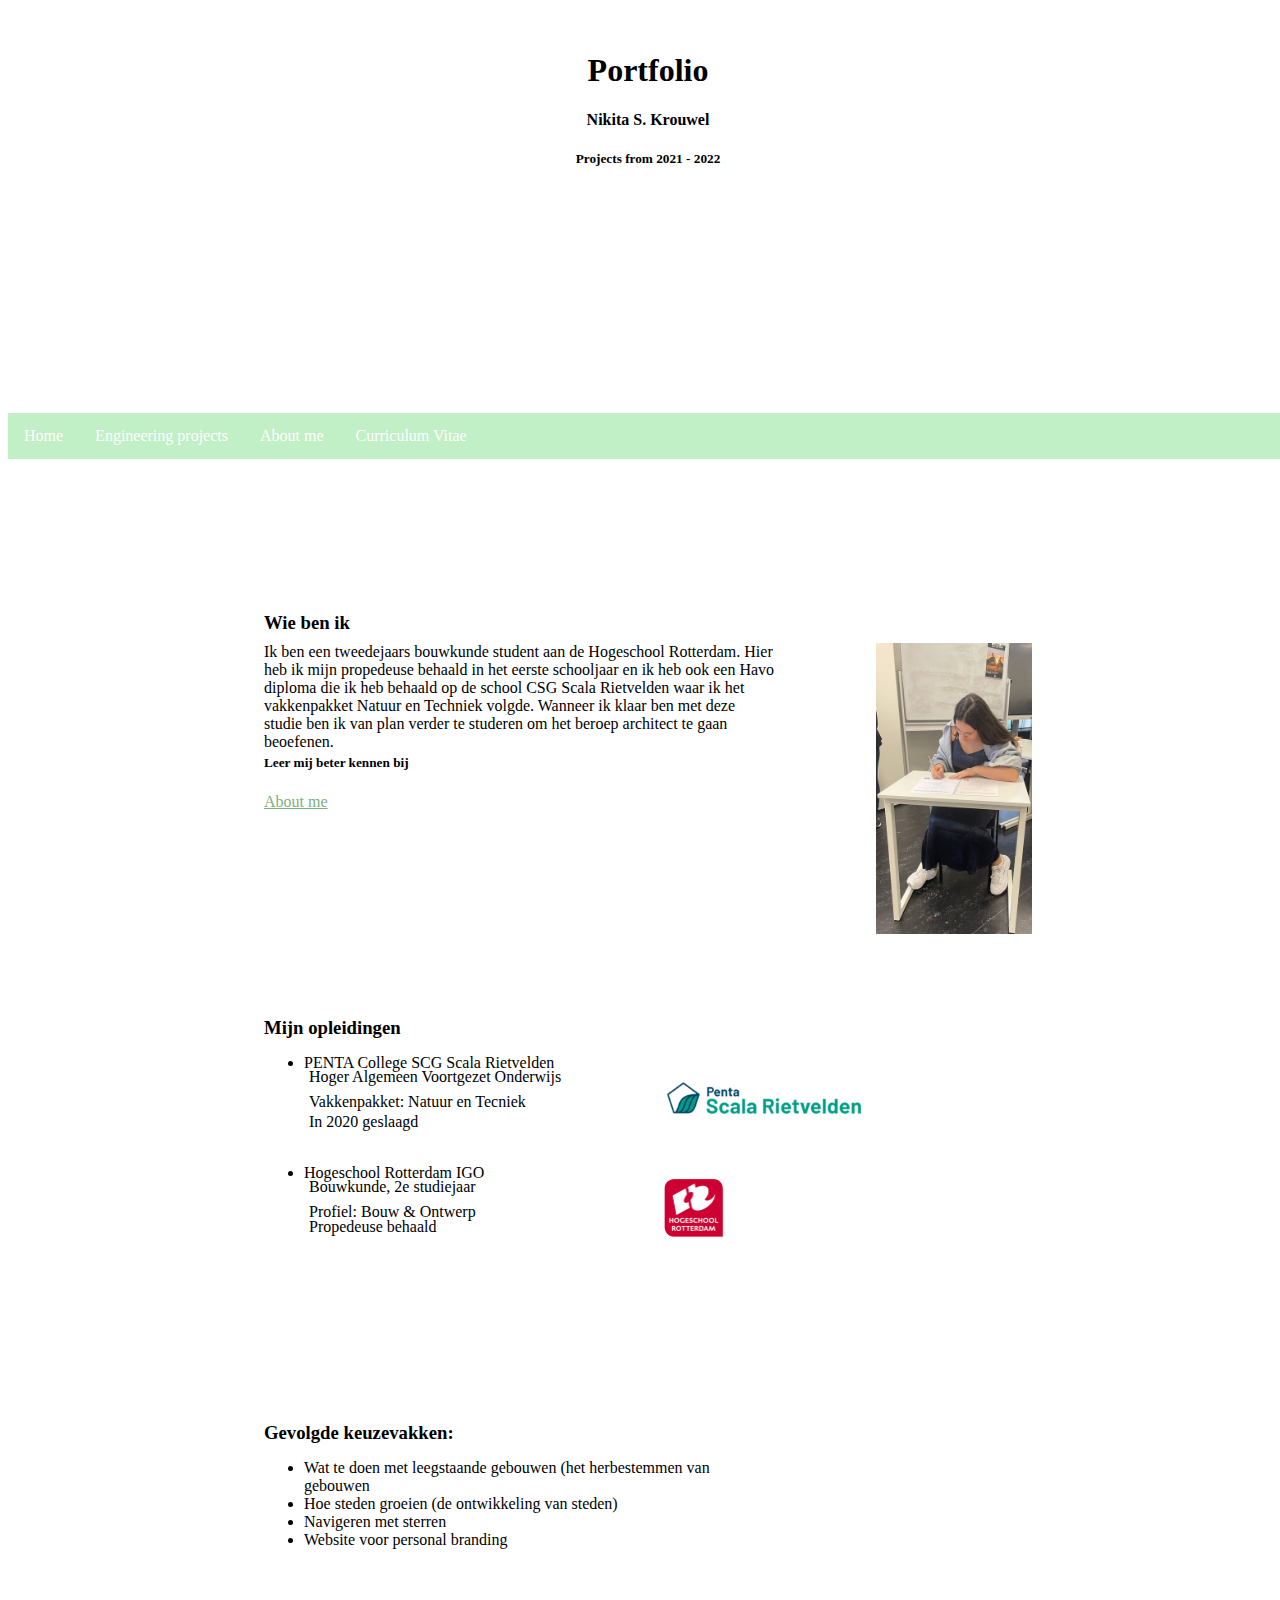
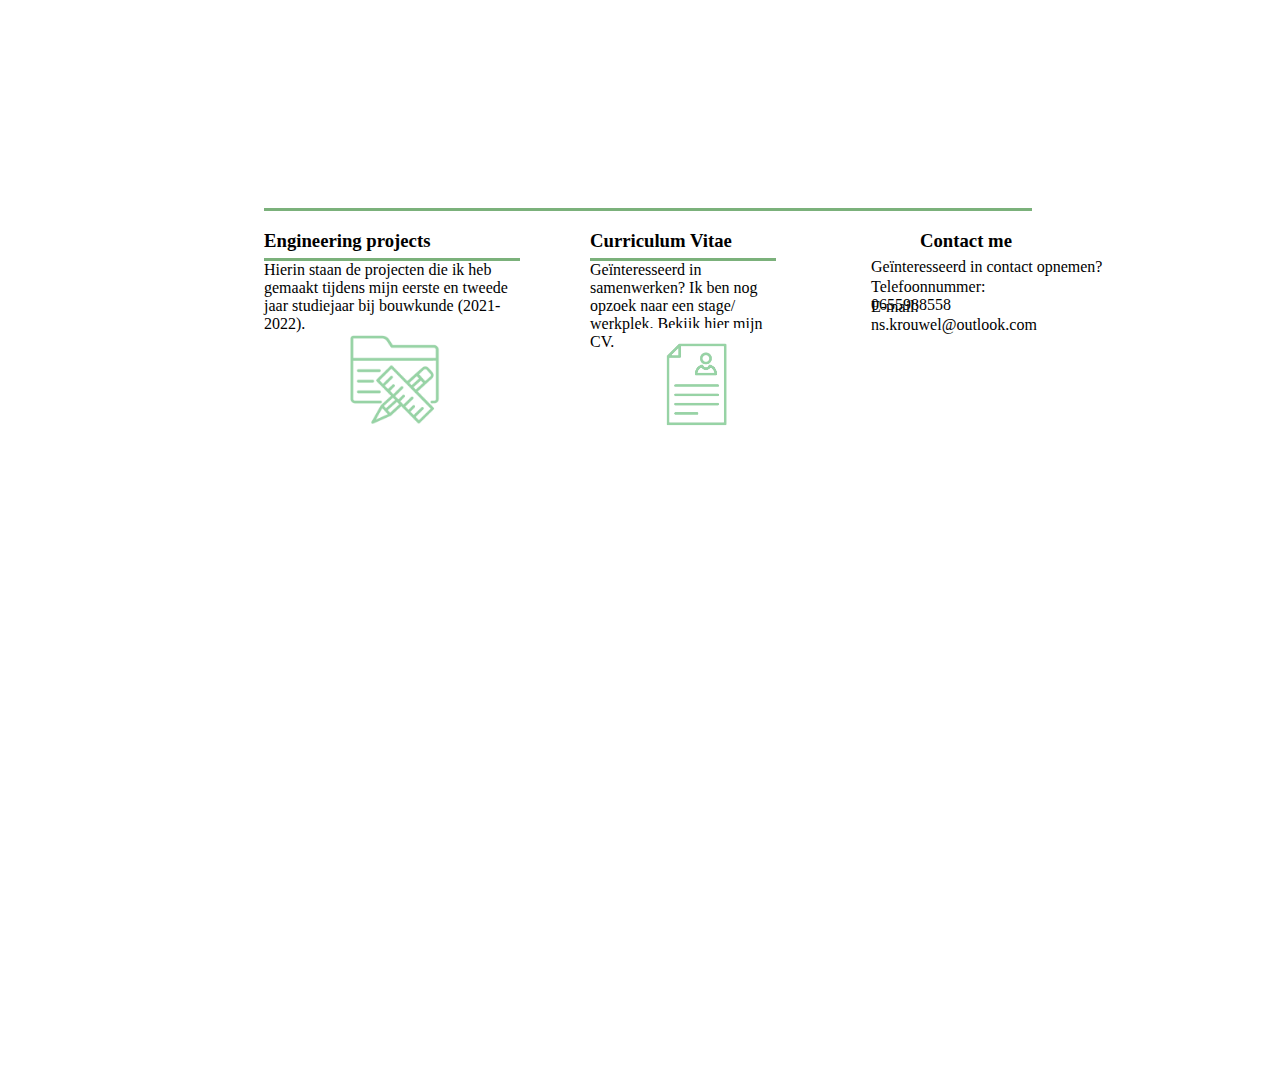
<file: Index.html>
<!DOCTYPE html>
    <html>
        <head>
            <title>Portfolio Nikita Krouwel</title>
            <link rel="stylesheet" href="Portfolio.css">
            <link rel="stylesheet" href="navigatie.css">

        </head>
        <body>
            <div class="title">
                <h1>Portfolio</h1>
                <h4>Nikita S. Krouwel</h4>
                <h5>Projects from 2021 - 2022</h5>
            </div>

            <!-- Dit is de navbar -->
        <div id="navbar">
            <ul>
                <li><a href="Index.html">Home</a></li>
                <li><a href="Projects.html">Engineering projects</a></li>
                <li><a href="Aboutme.html">About me</a></li>
                <li><a href="CV.html">Curriculum Vitae</a></li>
            </ul>
        </div>   
            
            <!-- Intro over mij -->
            <div id="info_titel">
                <h3>Wie ben ik</h3>
            </div>
                
            <div id="text_1">
                Ik ben een tweedejaars bouwkunde student aan de Hogeschool Rotterdam. Hier heb ik mijn propedeuse behaald in het eerste schooljaar en ik heb ook een Havo diploma die ik heb behaald op de school CSG Scala Rietvelden waar ik het vakkenpakket Natuur en Techniek volgde. Wanneer ik klaar ben met deze studie ben ik van plan verder te studeren om het beroep architect te gaan beoefenen.
            </div>
            
            
            <!-- Button naar About me -->
            <div id="leer">
                <h5>Leer mij beter kennen bij</h5>
            </div>
            <div id="button">     
                <a id="button" href="Aboutme.html">About me</a></h5>
            </div>
            
            <div id="uitreiking">
                <a><img src="uitreiking.jpg" alt="uitreiking" class="image" style="width:100%"></a>
            </div>

            <!-- Projecten -->
            <div id="projecten" class="balk">
                <h3>Engineering projects</h3>
            </div>
            <div id="text_2" class="balk">
                Hierin staan de projecten die ik heb gemaakt tijdens mijn eerste en tweede jaar studiejaar bij bouwkunde (2021-2022).
            </div>

            <div id="projects">
                <a href="Projects.html"><img src="projects.png" alt="projecten" class="image" style="width:100%"></a>
            </div>

            <div id="opleidingen">
                <h3>
                    Mijn opleidingen
                </h3>
            </div>
            <div id="opleiding1">
                <ul>
                    <li>PENTA College SCG Scala Rietvelden</li>
                </ul>
            </div>
            <div id="havo">
                Hoger Algemeen Voortgezet Onderwijs
            </div>
            <div id="vakken">
                Vakkenpakket: Natuur en Tecniek
            </div>
            <div id="geslaagd">
                In 2020 geslaagd
            </div>
            <div id="scala">
                <a><img src="scala.png" alt="scala" class="image" style="width:100%"></a>
            </div>


            <div id="opleiding2">
                <ul>
                    <li>Hogeschool Rotterdam IGO</li>
                </ul>
            </div>
            <div id="opleiding">
                Bouwkunde, 2e studiejaar
            </div>
            <div id="profiel">
                Profiel: Bouw & Ontwerp
            </div>
            <div id="p">
                Propedeuse behaald
            </div>
            <div id="HR">
                <a><img src="HR.png" alt="HR" class="image" style="width:100%"></a>
            </div>
            <div id="keuzevak_titel">
                <h3>Gevolgde keuzevakken:</h3>
            </div>
            <div id="keuzevakken">
                <ul>
                    <li>Wat te doen met leegstaande gebouwen (het herbestemmen van gebouwen</li>
                    <li>Hoe steden groeien (de ontwikkeling van steden)</li>
                    <li>Navigeren met sterren</li>
                    <li>Website voor personal branding</li>
                </ul>
            </div>
            
            <div id="Cuvi" class="balk">
                <h3>
                    Curriculum Vitae
                </h3>
            </div>
            <div id="samenwerken" class="balk">
                Geïnteresseerd in samenwerken? Ik ben nog opzoek naar een stage/ werkplek. Bekijk hier mijn CV.
            </div>
            <div id="Cv">
                <a href="CV.html"><img src="Cv.png" class="image" style="width:100%"></a>
            </div>

            <div id="titelc" class="balk">
                <h3>Contact me</h3>
            </div>
            <div id="interesse">
                Geïnteresseerd in contact opnemen? 
            </div>
            <div id="tel">
                Telefoonnummer: 0655988558
            </div>
            <div id="mail">
                E-mail: ns.krouwel@outlook.com
            </div>
            <!-- <div id="contact_opnemen" class="balk">
                Geïnteresseerd in contact opnemen? Klik hier.
            </div>
            <div id="contact">
                <a href="contactme.html "><img src="Contact.png" class="image" style="width:100%"></a>
            </div> -->
        </body>
    </html>
</file>
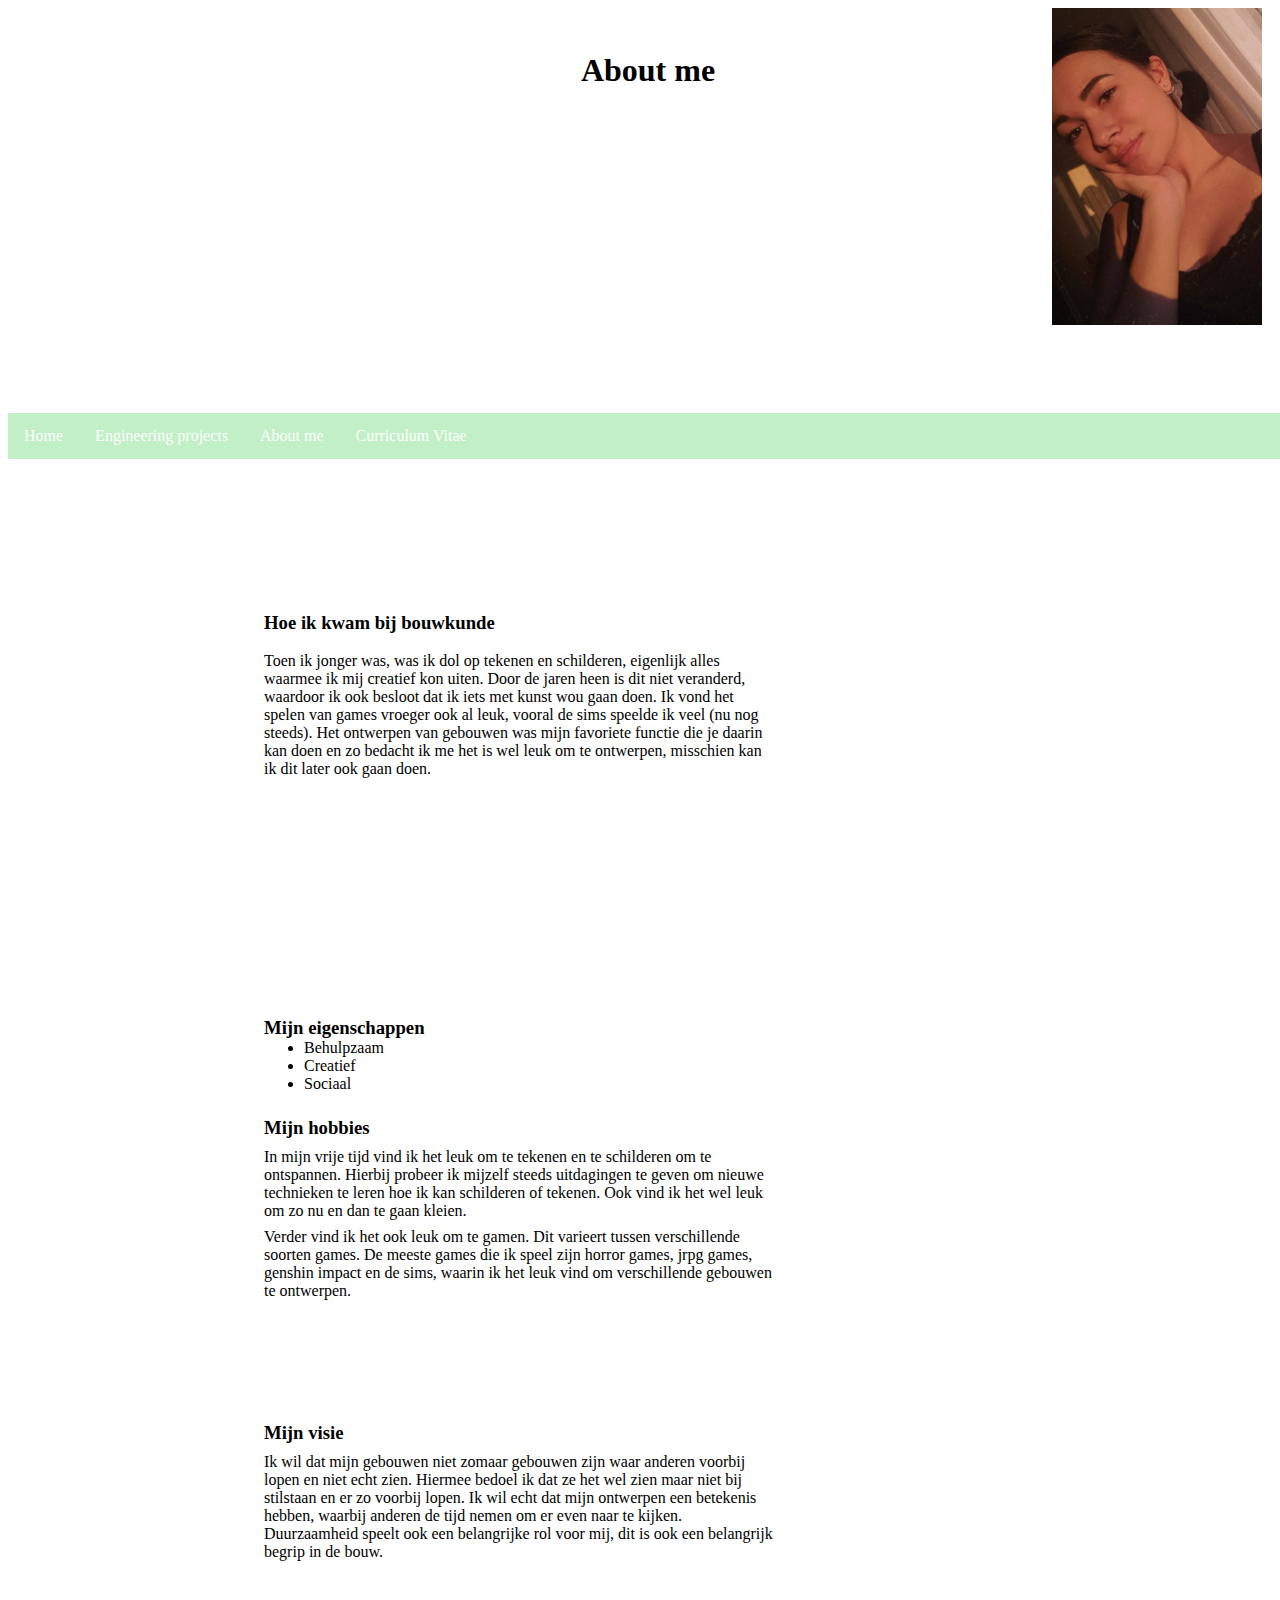
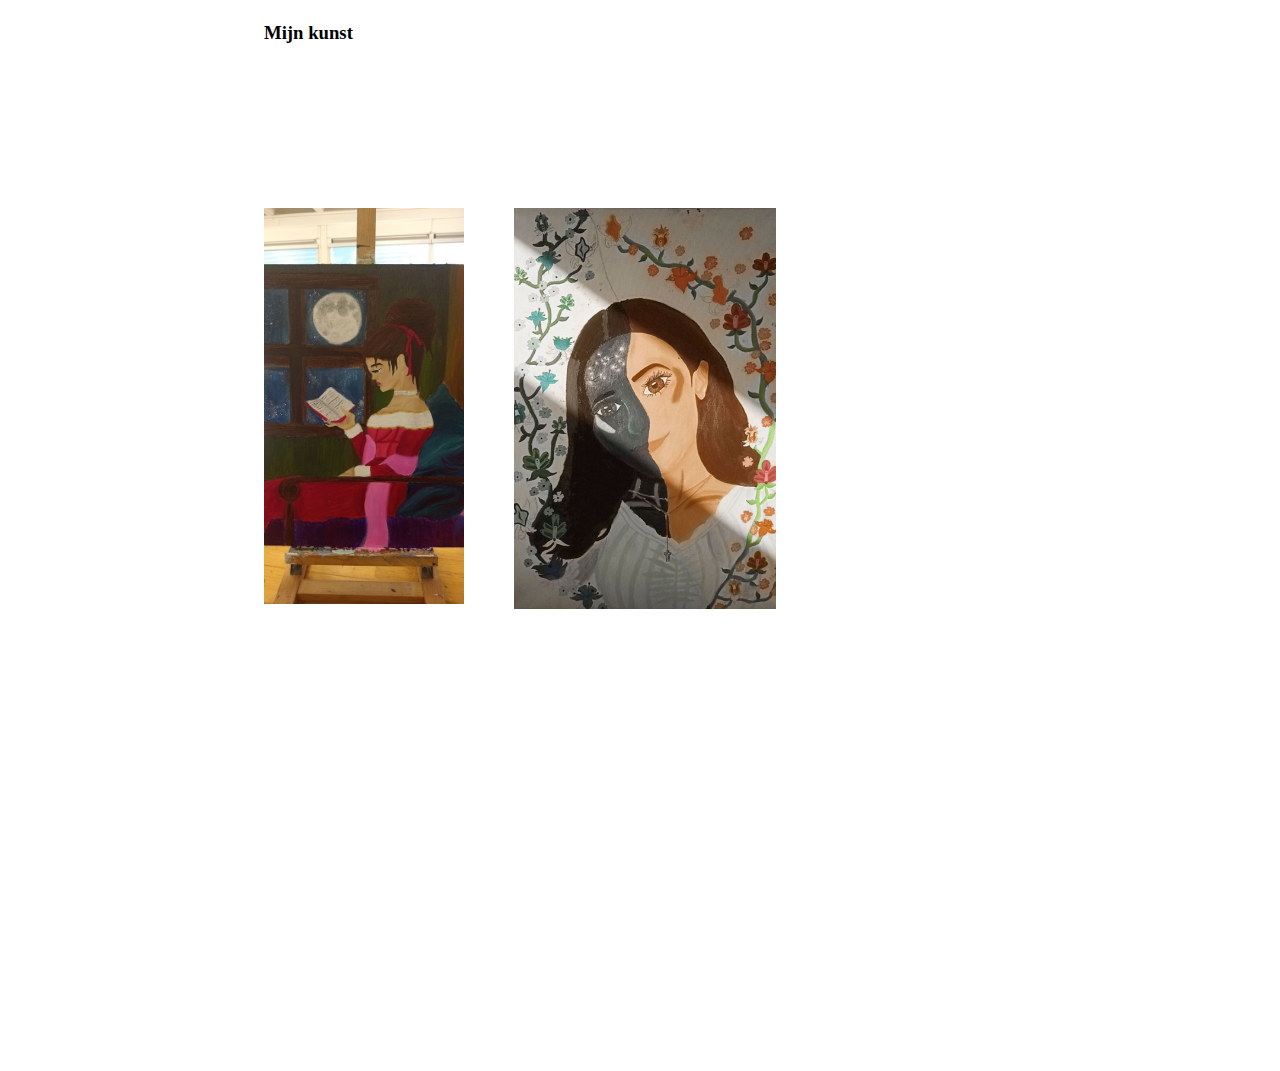
<file: Aboutme.html>
<!DOCTYPE html>
<html>
    <head>
        <title>About me</title>
        <link rel="stylesheet" href="Portfolio.css">
        <link rel="stylesheet" href="navigatie.css">
    </head>
    
    <body>
        <div class="title">
            <h1>About me</h1>
        </div>

        <!-- Dit is de navbar -->
        <div id="navbar">
            <ul>
                <li><a href="Index.html">Home</a></li>
                <li><a href="Projects.html">Engineering projects</a></li>
                <li><a href="Aboutme.html">About me</a></li>
                <li><a href="CV.html">Curriculum Vitae</a></li>
            </ul>
        </div>   

        <div id="zelf">
            <a><img src="zelfportret.jpg" alt="Ikzelf" class="image" style="width:100%"></a>
        </div>

        <div id="hoe">
            <h3>Hoe ik kwam bij bouwkunde</h3>
            Toen ik jonger was, was ik dol op tekenen en schilderen, eigenlijk alles waarmee ik mij creatief kon uiten. Door de jaren heen is dit niet veranderd, waardoor ik ook besloot dat ik iets met kunst wou gaan doen. Ik vond het spelen van games vroeger ook al leuk, vooral de sims speelde ik veel (nu nog steeds). Het ontwerpen van gebouwen was mijn favoriete functie die je daarin kan doen en zo bedacht ik me het is wel leuk om te ontwerpen, misschien kan ik dit later ook gaan doen.
        </div>

        <div id="opsomming_titel">
            <h3>Mijn eigenschappen</h3>
        </div>
        <div id="opsomming">
                <ul>
                    <li>Behulpzaam</li>
                    <li>Creatief</li>
                    <li>Sociaal</li>
                </ul>
        </div>

        <div id="hobbies_titel">
            <h3>Mijn hobbies</h3>
        </div>
        
        <div id="hobbies">
            In mijn vrije tijd vind ik het leuk om te tekenen en te schilderen om te ontspannen. Hierbij probeer ik mijzelf steeds uitdagingen te geven om nieuwe technieken te leren hoe ik kan schilderen of tekenen. Ook vind ik het wel leuk om zo nu en dan te gaan kleien.
        </div>
        <div id="hobbies_2">
            Verder vind ik het ook leuk om te gamen. Dit varieert tussen verschillende soorten games. De meeste games die ik speel zijn horror games, jrpg games, genshin impact en de sims, waarin ik het leuk vind om verschillende gebouwen te ontwerpen.
        </div>

        <div id="visie">
            <h3>Mijn visie</h3>
            <h4></h4>
        </div>
        <div id="visie_tekst">
            Ik wil dat mijn gebouwen niet zomaar gebouwen zijn waar anderen voorbij lopen en niet echt zien. Hiermee bedoel ik dat ze het wel zien maar niet bij stilstaan en er zo voorbij lopen. Ik wil echt dat mijn ontwerpen een betekenis hebben, waarbij anderen de tijd nemen om er even naar te kijken. Duurzaamheid speelt ook een belangrijke rol voor mij, dit is ook een belangrijk begrip in de bouw.
        </div>

        <div id="kunst_titel">
            <h3>Mijn kunst</h3>
        </div>
        <div id="boek">
            <a><img src="boek.jpg" alt="afbeelding 1" class="image" style="width:100%"></a>
        </div>
        <div id="zelfportret">
            <a><img src="zelf.png" alt="afbeelding 3" class="image" style="width:100%"></a>
        </div>
    </body>
</html>
</file>
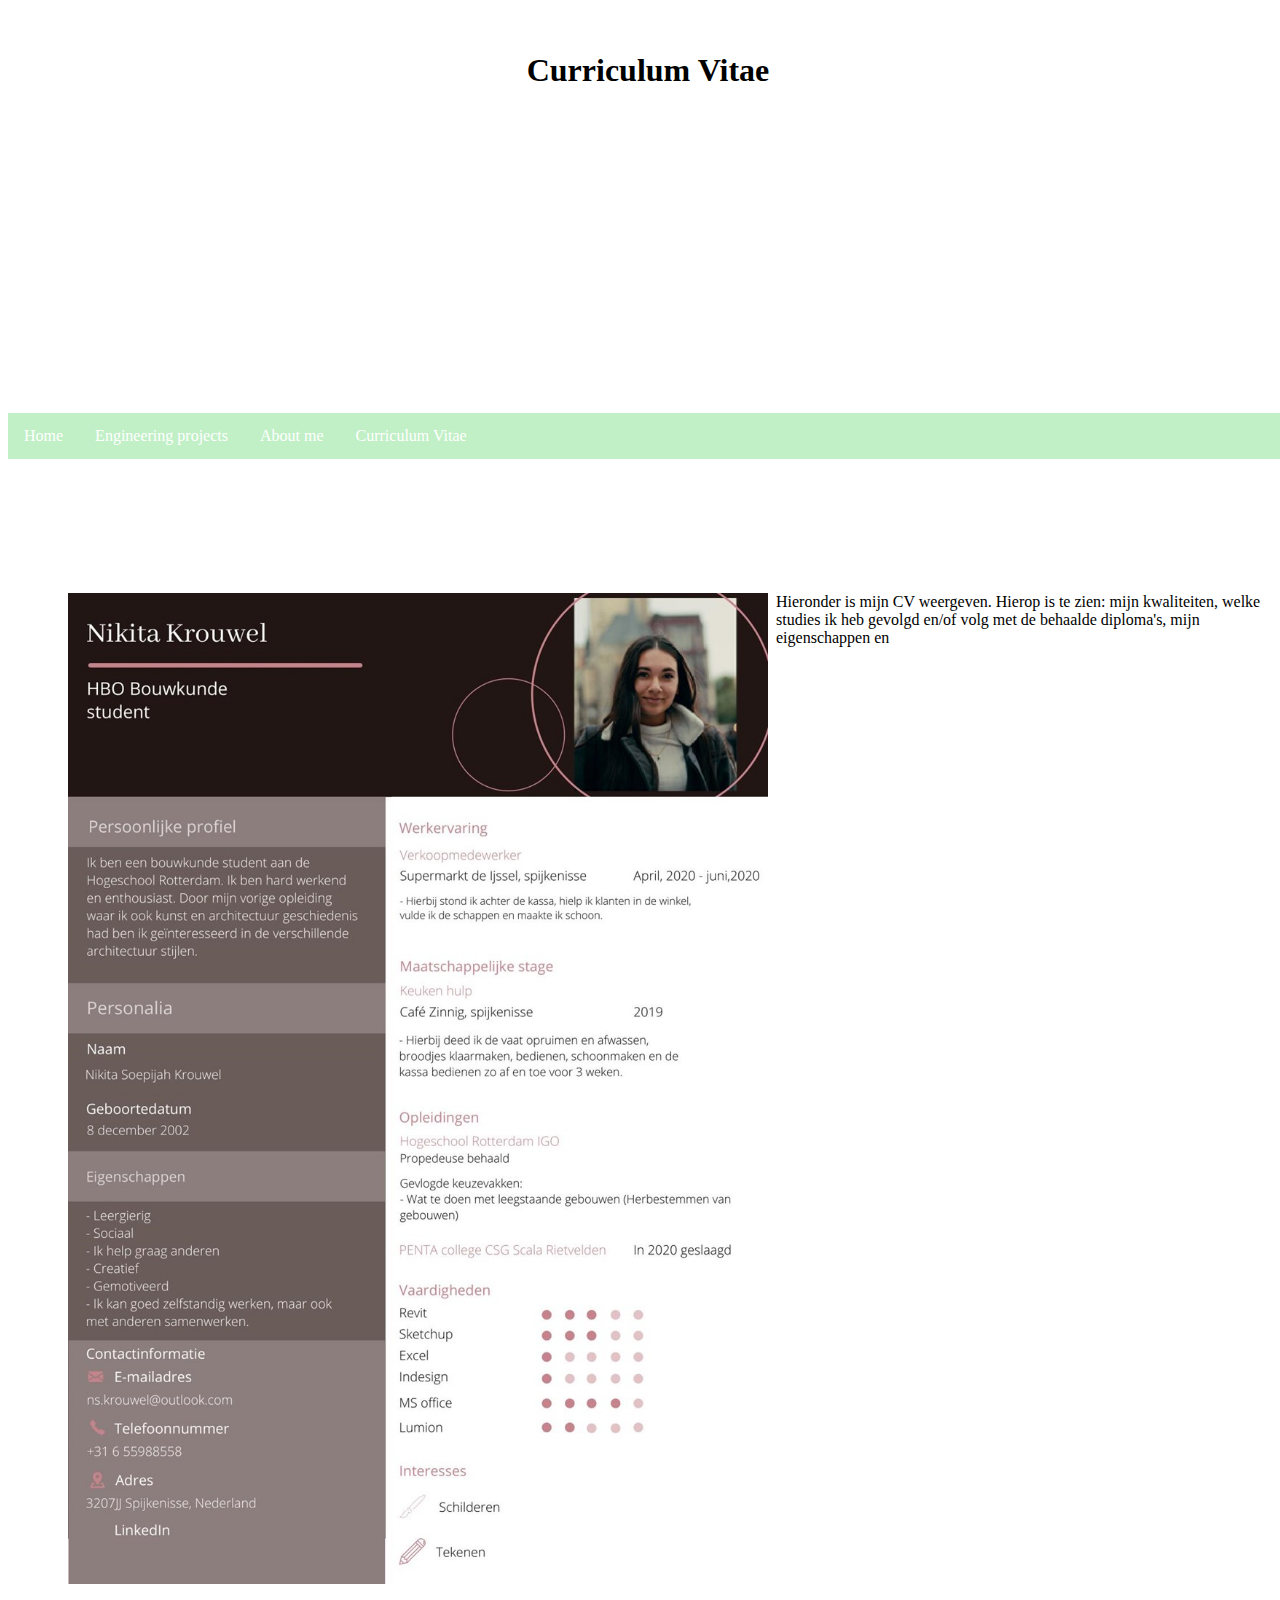
<file: CV.html>
<!DOCTYPE html>
<html>
    <head>
        <title>Curriculum Vitae</title>
        <link rel="stylesheet" href="Portfolio.css">
        <link rel="stylesheet" href="navigatie.css">
    </head>

    <body>
        <div class="title">
            <h1>Curriculum Vitae</h1>
        </div>

    <!-- Dit is de navbar -->
    <div id="navbar">
        <ul>
            <li><a href="Index.html">Home</a></li>
            <li><a href="Projects.html">Engineering projects</a></li>
            <li><a href="Aboutme.html">About me</a></li>
            <li><a href="CV.html">Curriculum Vitae</a></li>
           
        </ul>
    </div> 
    
    <!-- Informatie -->
    <div id="cv_info">
        Hieronder is mijn CV weergeven. Hierop is te zien: mijn kwaliteiten, welke studies ik heb gevolgd en/of volg met de behaalde diploma's, mijn eigenschappen en
    </div>

    <!-- CV -->
    <div id="cv_afb">
        <img class="cv" src="CV.jpg" alt="Curriculum Vitae">
    </div>
    </body>
</html>
</file>
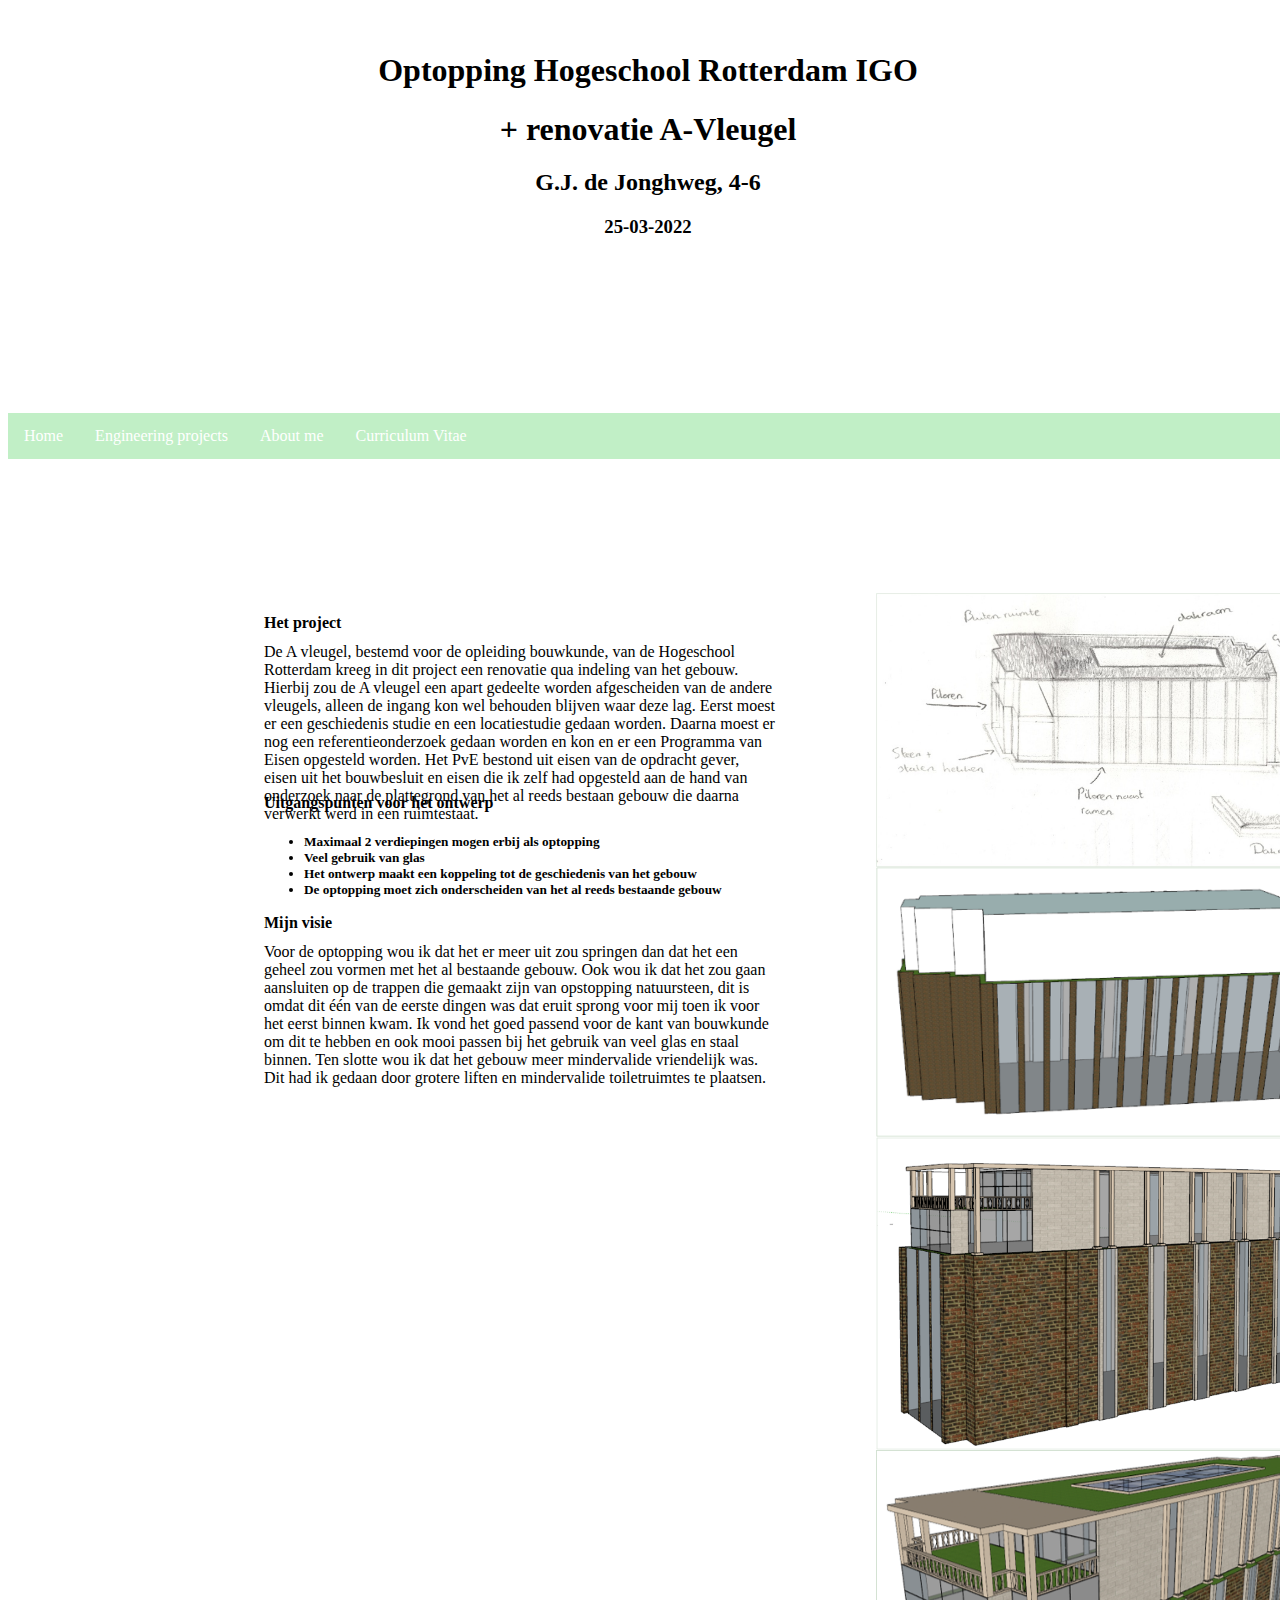
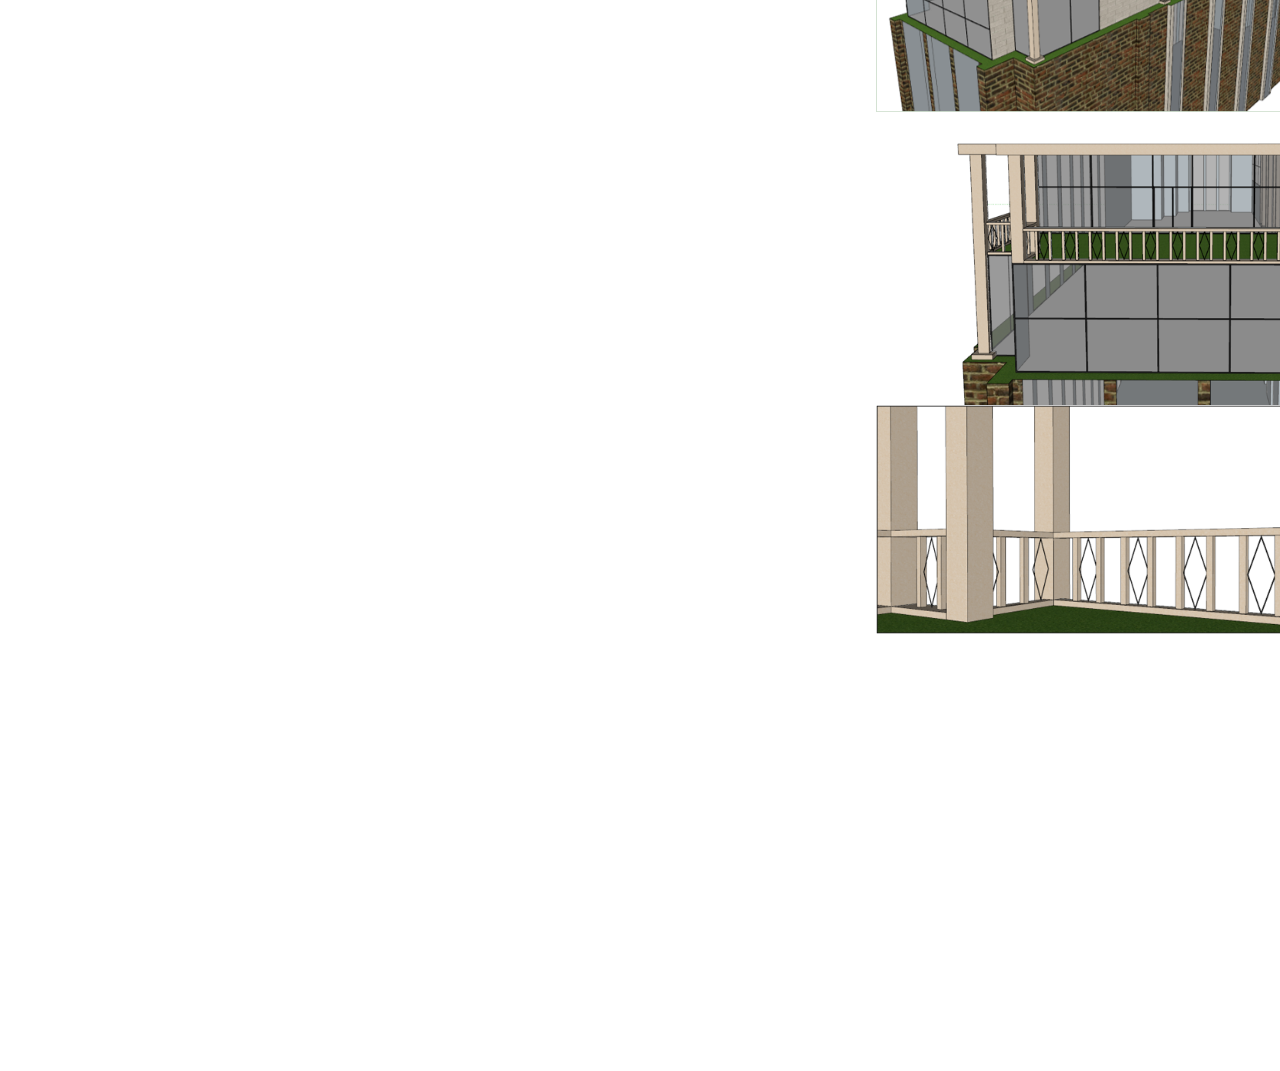
<file: Optopping A-Vleugel Hogeschool Rotterdam.html>
<!DOCTYPE html>
<html>
    <head>
        <title>Optopping Hogeschool Rotterdam IGO</title>
        <link rel="stylesheet" href="Project 3.css">
        <link rel="stylesheet" href="navigatie.css">


    </head>
    <body>
        <div class="Title">
        <h1>Optopping Hogeschool Rotterdam IGO</h1>
        <h1>+ renovatie A-Vleugel</h1>
        <h2>G.J. de Jonghweg, 4-6</h2>
        <h3>25-03-2022</h3>
        </div>
        
        <!-- Dit is de navbar -->
        <div id="navbar">
            <ul>
                <li><a href="Index.html">Home</a></li>
                <li><a href="Projects.html">Engineering projects</a></li>
                <li><a href="Aboutme.html">About me</a></li>
                <li><a href="CV.html">Curriculum Vitae</a></li>
               
            </ul>
        </div>   
    
        <div id="title">
            <h4>Het project</h4>
        </div>
        <div id="info">
                De A vleugel, bestemd voor de opleiding bouwkunde, van de Hogeschool Rotterdam kreeg in dit project een renovatie qua indeling van het gebouw. Hierbij zou de A vleugel een apart gedeelte worden afgescheiden van de andere vleugels, alleen de ingang kon wel behouden blijven waar deze lag.

                Eerst moest er een geschiedenis studie en een locatiestudie gedaan worden. Daarna moest er nog een referentieonderzoek gedaan worden en kon en er een Programma van Eisen opgesteld worden.  Het PvE bestond uit eisen van de opdracht gever, eisen uit het bouwbesluit en eisen die ik zelf had opgesteld aan de hand van onderzoek naar de plattegrond van het al reeds bestaan gebouw die daarna verwerkt werd in een ruimtestaat.
                
            </div>

            <div id="visie">
                <h4>Mijn visie</h4>
            </div>
            <div id="uitleg">
                Voor de optopping wou ik dat het er meer uit zou springen dan dat het een geheel zou vormen met het al bestaande gebouw. Ook wou ik dat het zou gaan aansluiten op de trappen die gemaakt zijn van opstopping natuursteen, dit is omdat dit één van de eerste dingen was dat eruit sprong voor mij toen ik voor het eerst binnen kwam. Ik vond het goed passend voor de kant van bouwkunde om dit te hebben en ook mooi passen bij het gebruik van veel glas en staal binnen. Ten slotte wou ik dat het gebouw meer mindervalide vriendelijk was. Dit had ik gedaan door grotere liften en mindervalide toiletruimtes te plaatsen.
                
            </div>

        <div id="uit">
        <h4>Uitgangspunten voor het ontwerp</h4>
        <h5>
        <ul class="opsomming1">
            <li class="eis">Maximaal 2 verdiepingen mogen erbij als optopping</li>
            <li class="eis">Veel gebruik van glas</li>
            <li class="eis">Het ontwerp maakt een koppeling tot de geschiedenis van het gebouw</li>
            <li class="eis">De optopping moet zich onderscheiden van het al reeds bestaande gebouw</li>
        </ul>
        </h5>
        </div>

        <div class="Afbeeldingen" id="afbeeldingen">
            <img class="Schets" src="Schets.jpg" alt="Schets optopping">
            <img class="Massa" src="Massa.png" alt="Massa optopping">
            <img class="Uiteindelijk_ontwerp" src="Af.png" alt="Uiteindelijk_ontwerp">
            <img class="Detail1" src="Detail1.png" alt="Detail 1">
            <img class="Detail2" src="Detail2.png" alt="Detail 2">
            <img class="Detail3" src="Detail3.png" alt="Detail 3">
        </div>
    </body>
</file>
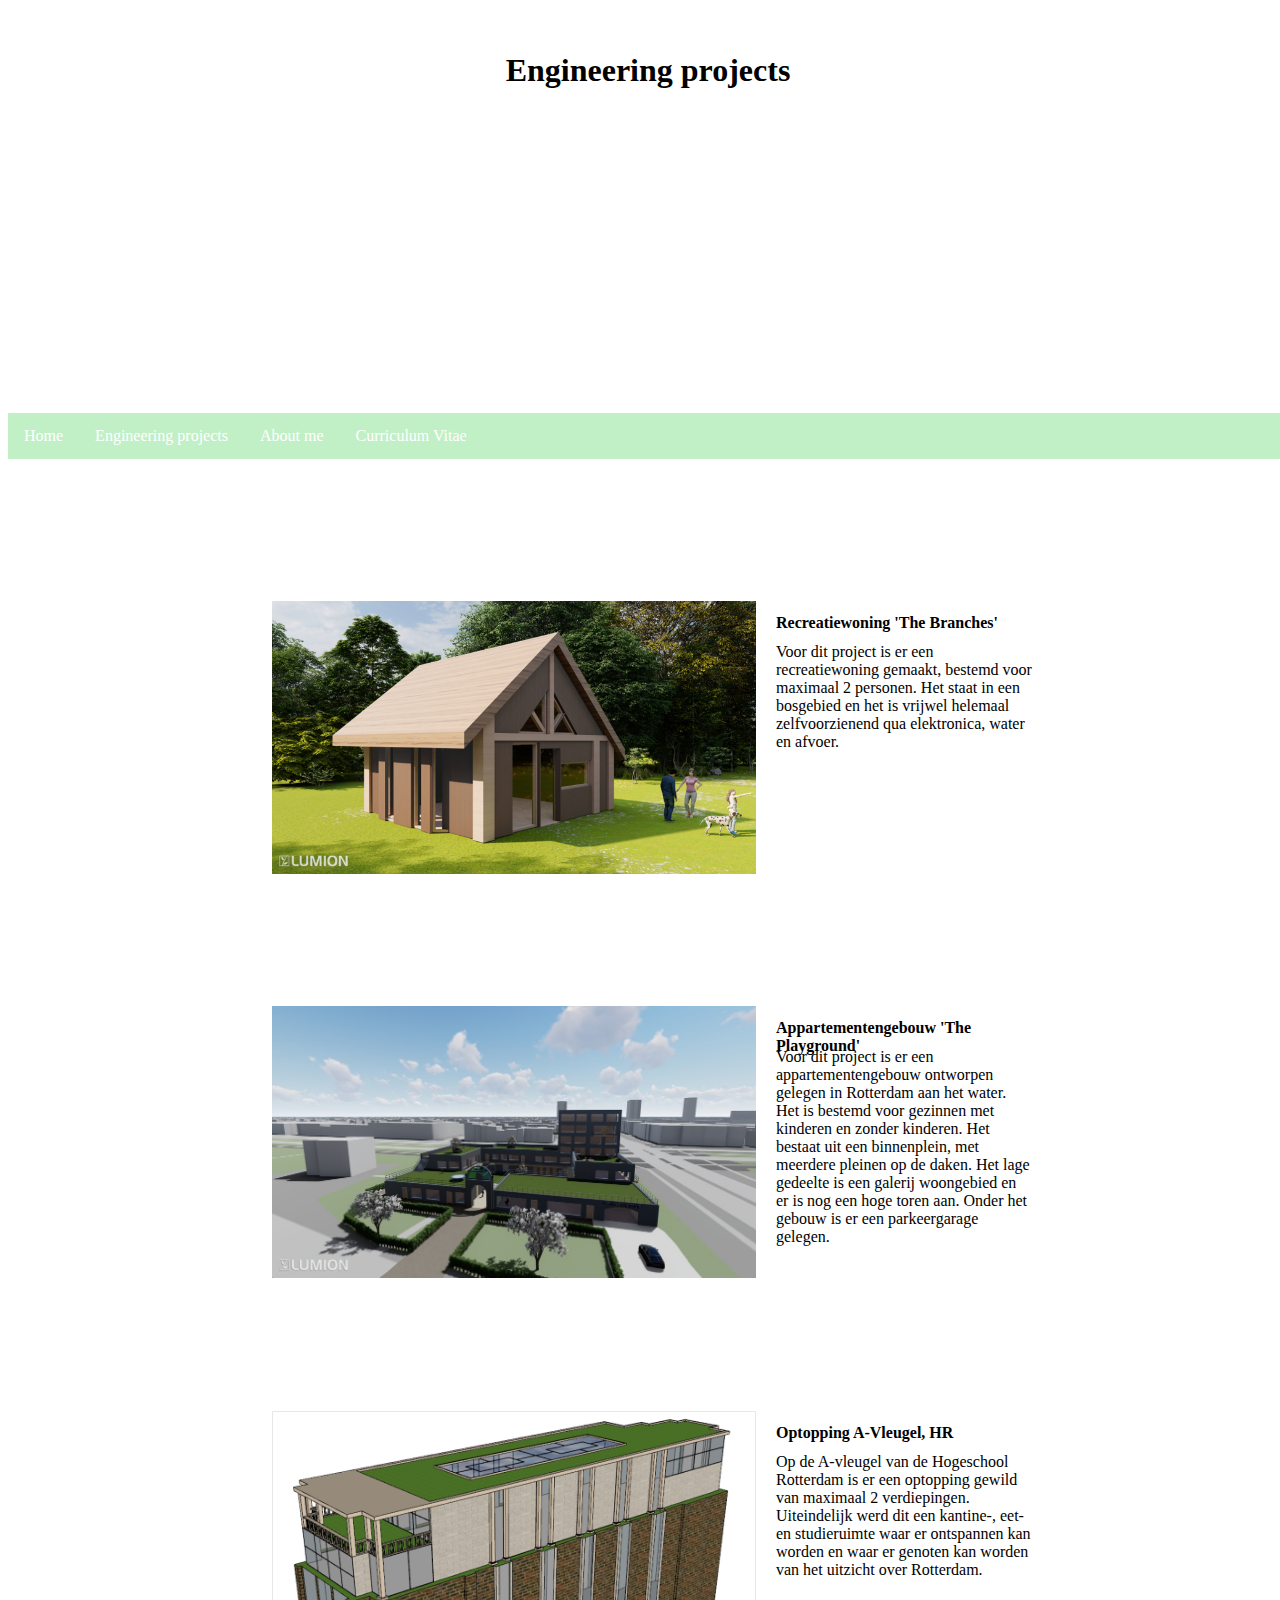
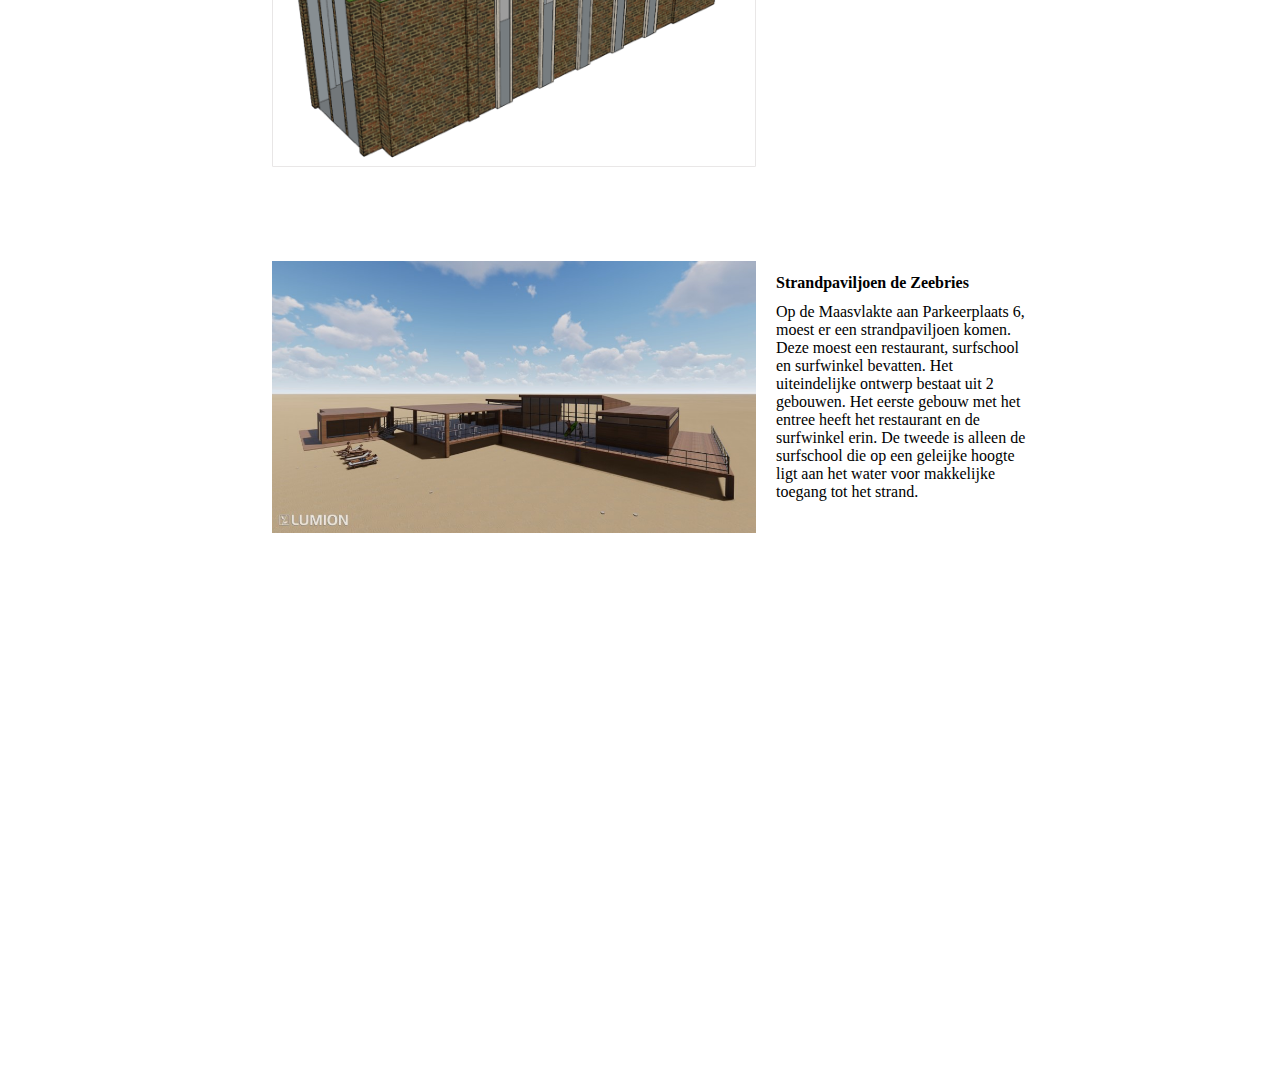
<file: Projects.html>
<!DOCTYPE html>
<html>
    <head>
        <title>Engineering projects</title>
        <link rel="stylesheet" href="Portfolio.css">
        <link rel="stylesheet" href="navigatie.css">
    </head>

    <body>

        <!-- Titel -->
        <div class="title">
        <h1>Engineering projects</h1>    
        </div>

         <!-- Dit is de navbar -->
        <div id="navbar">
            <ul>
                <li><a href="Index.html">Home</a></li>
                <li><a href="Projects.html">Engineering projects</a></li>
                <li><a href="Aboutme.html">About me</a></li>
                <li><a href="CV.html">Curriculum Vitae</a></li>
             
            </ul>
        </div>   

        <!-- Afbeeldingen projecten -->
        <div id="Afbeelding_1">
            <a href="Recreatiewoning 'The Branches'.html"><img src="Recreatiewoning.png" alt="Recreatiewoning 'The Branches'" class="image" style="width:100%"></a>
        </div>

        <!-- Afbeelding titel -->
        <div id="projectnaam_1">
            <h4>Recreatiewoning 'The Branches'</h4>
        </div>
        <div id="info_1">
            Voor dit project is er een recreatiewoning gemaakt, bestemd voor maximaal 2 personen. Het staat in een bosgebied en het is vrijwel helemaal zelfvoorzienend qua elektronica, water en afvoer.
        </div>


        <div id="Afbeelding_2">
            <a href="Appartementengebouw 'The Playground'.html"><img src="Appartementengebouw.jpg" alt="Appartementengebouw 'The Playground'" class="image" style="width:100%"></a>
        </div> 
        <!-- Afbeelding titel    -->
        <div id="projectnaam_2">
            <h4>Appartementengebouw 'The Playground'</h4>
        </div>
        <div id="info_2">
            Voor dit project is er een appartementengebouw ontworpen gelegen in Rotterdam aan het water. Het is bestemd voor gezinnen met kinderen en zonder kinderen. Het bestaat uit een binnenplein, met meerdere pleinen op de daken. Het lage gedeelte is een galerij woongebied en er is nog een hoge toren aan. Onder het gebouw is er een parkeergarage gelegen.
        </div>


        <div id="Afbeelding_3">
            <a href="Optopping A-Vleugel Hogeschool Rotterdam.html"><img src="Optopping.png" alt="Optopping A-Vleugel Hogeschool Rotterdam'" class="image" style="width:100%"></a>
        </div> 
        <!-- Afbeelding titel -->
        <div id="projectnaam_3">
            <h4>Optopping A-Vleugel, HR</h4>
        </div>
        <div id="info_3">
            Op de A-vleugel van de Hogeschool Rotterdam is er een optopping gewild van maximaal 2 verdiepingen. Uiteindelijk werd dit een kantine-, eet- en studieruimte waar er ontspannen kan worden en waar er genoten kan worden van het uitzicht over Rotterdam.
        </div>


        <div id="Afbeelding_4">
            <a href="Strandpaviljoen 'De Zeebries'.html"><img src="Strandpaviljoen.jpg" alt="Strandpaviljoen 'De Zeebries'" class="image" style="width:100%"></a>
        </div>  
        <!-- Afbeelding titel -->
        <div id="projectnaam_4">
            <h4>Strandpaviljoen de Zeebries</h4>
        </div>
        <div id="info_4"> 
            Op de Maasvlakte aan Parkeerplaats 6, moest er een strandpaviljoen komen. Deze moest een restaurant, surfschool en surfwinkel bevatten. Het uiteindelijke ontwerp bestaat uit 2 gebouwen. Het eerste gebouw met het entree heeft het restaurant en de surfwinkel erin. De tweede is alleen de surfschool die op een geleijke hoogte ligt aan het water voor makkelijke toegang tot het strand.
        </div>
    </body>
</html>
</file>
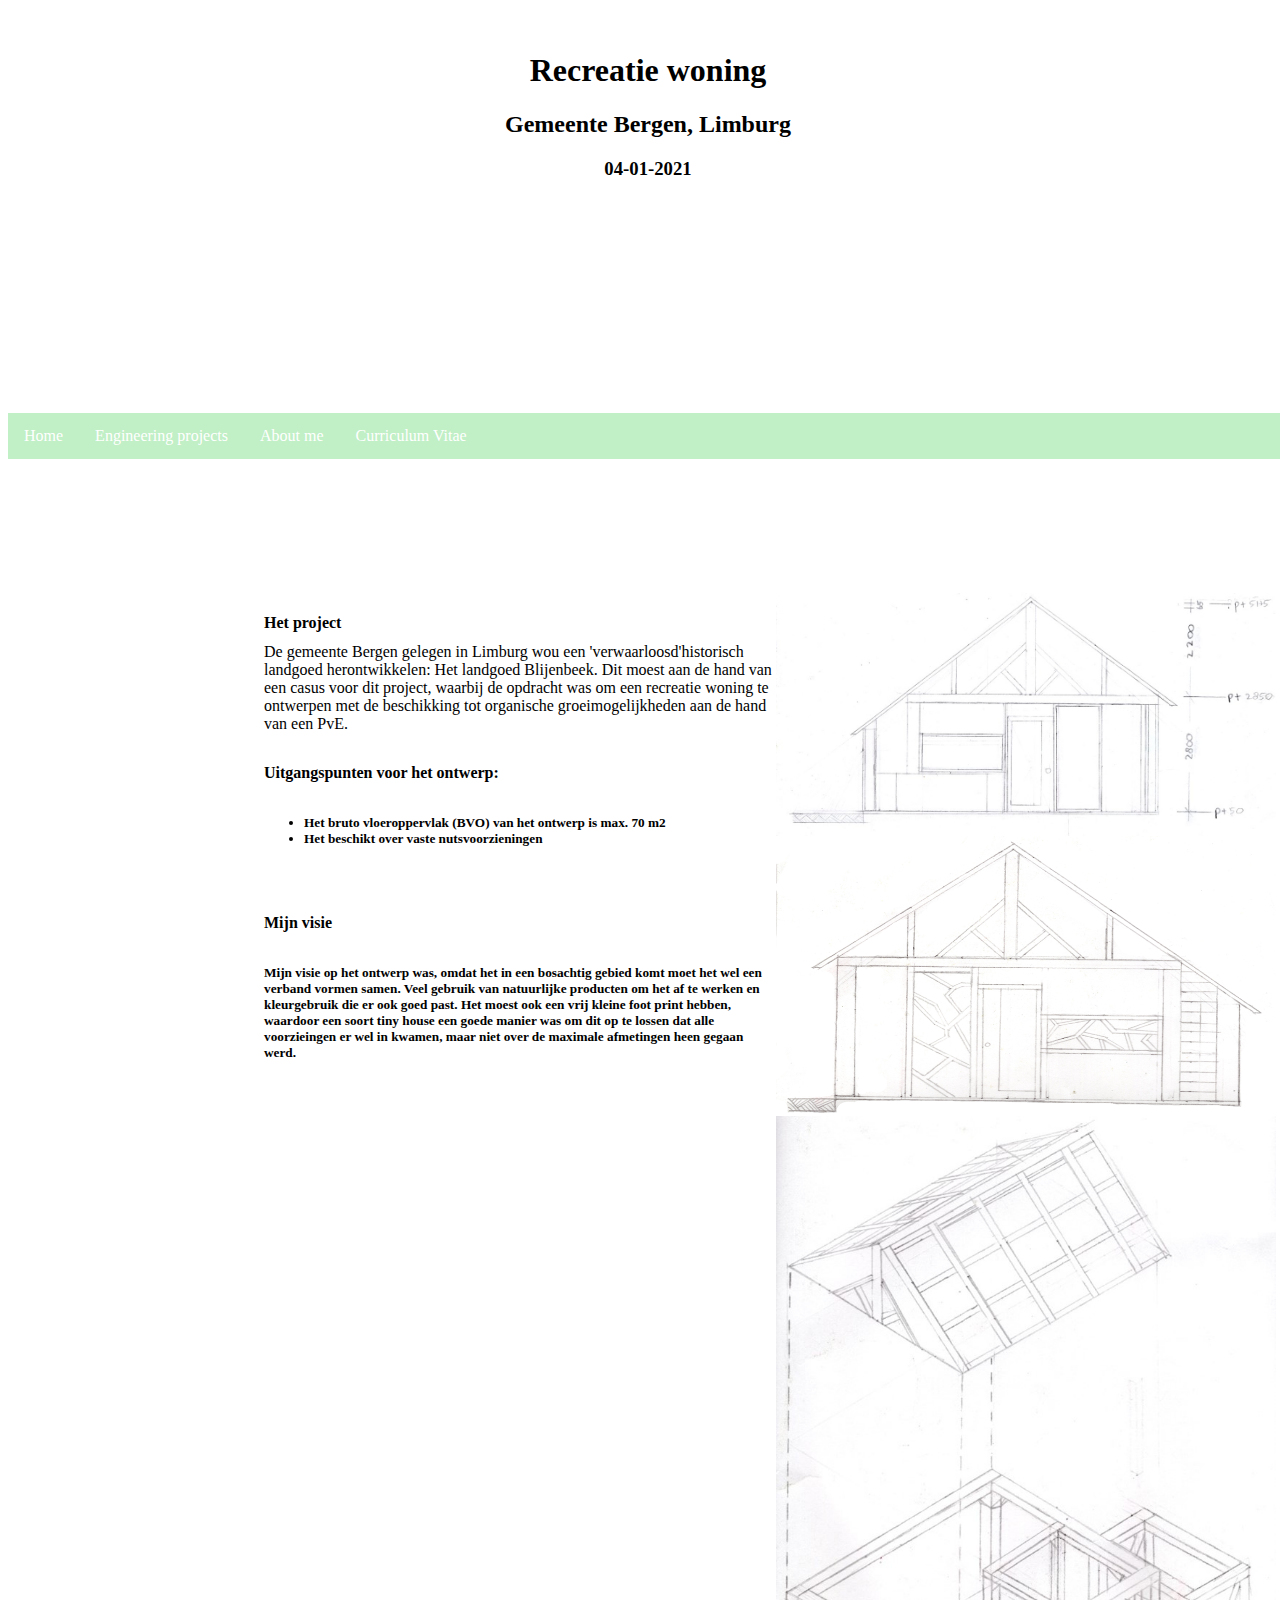
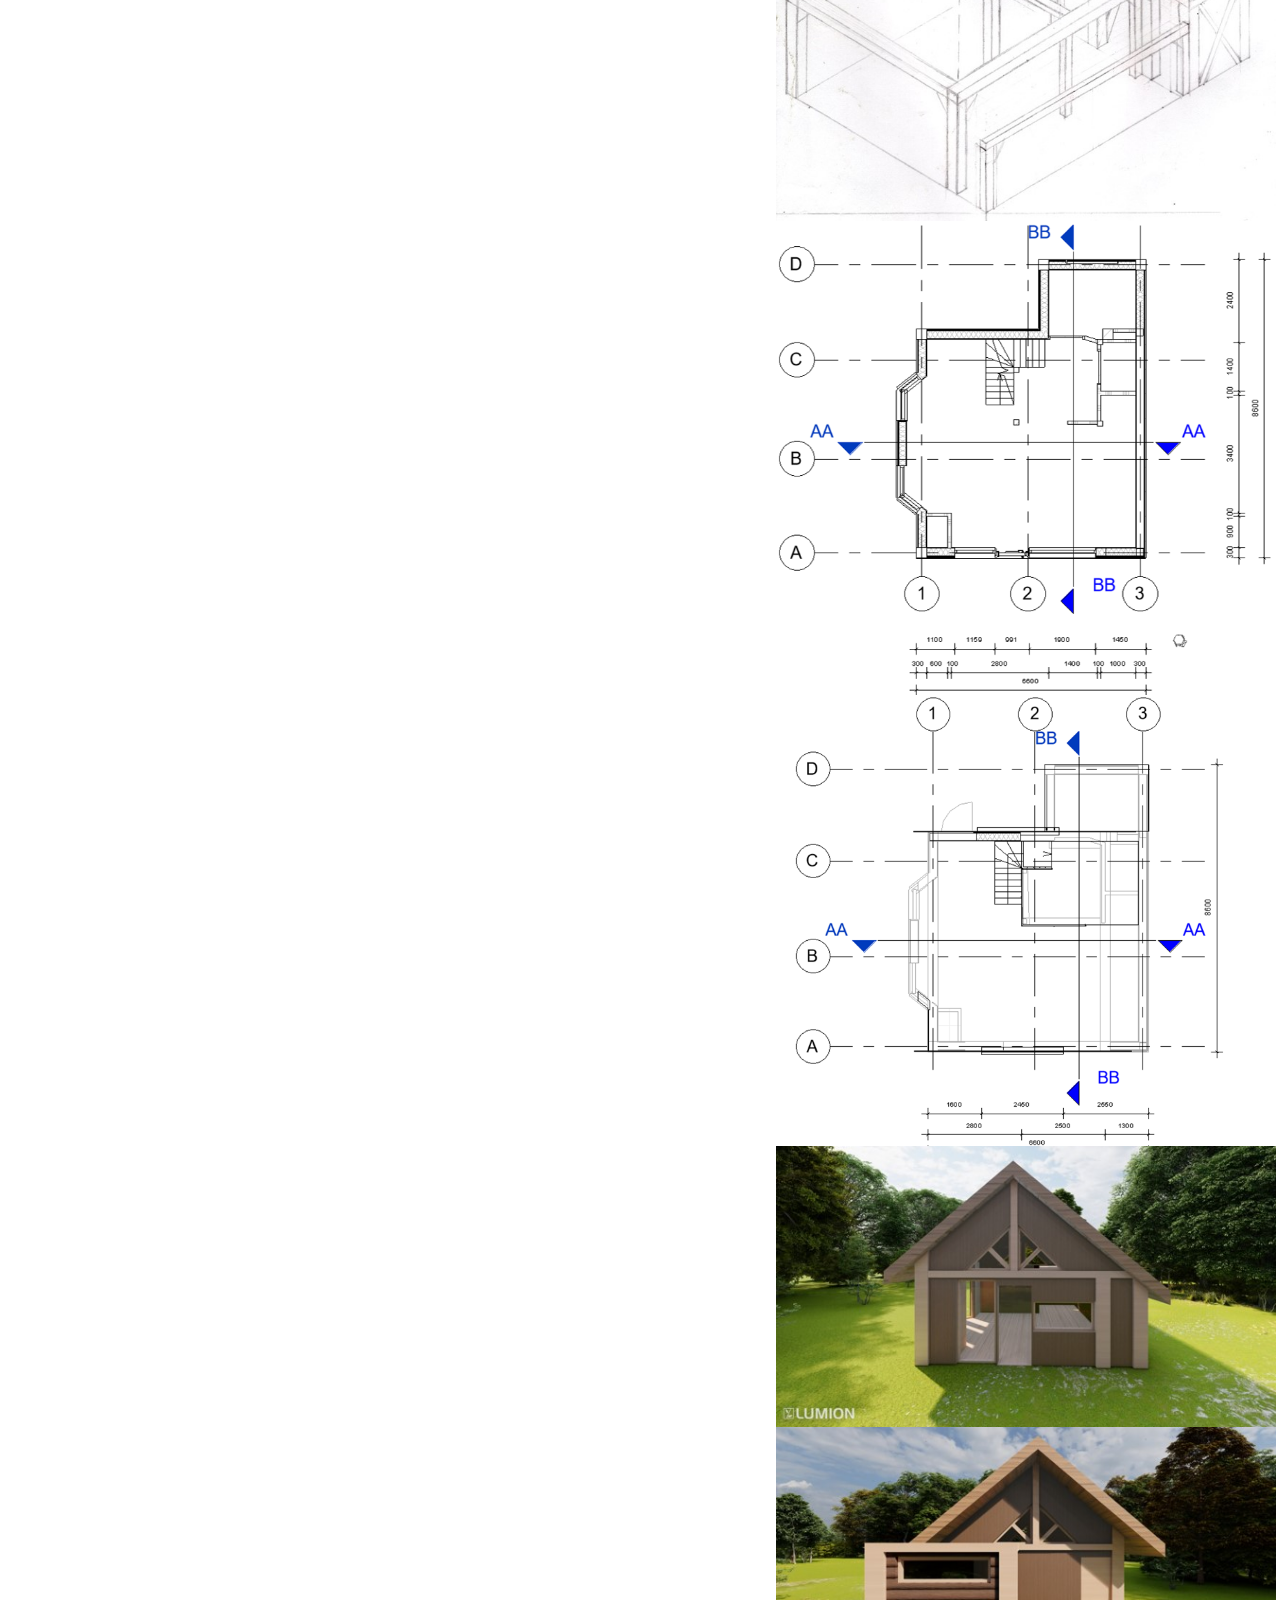
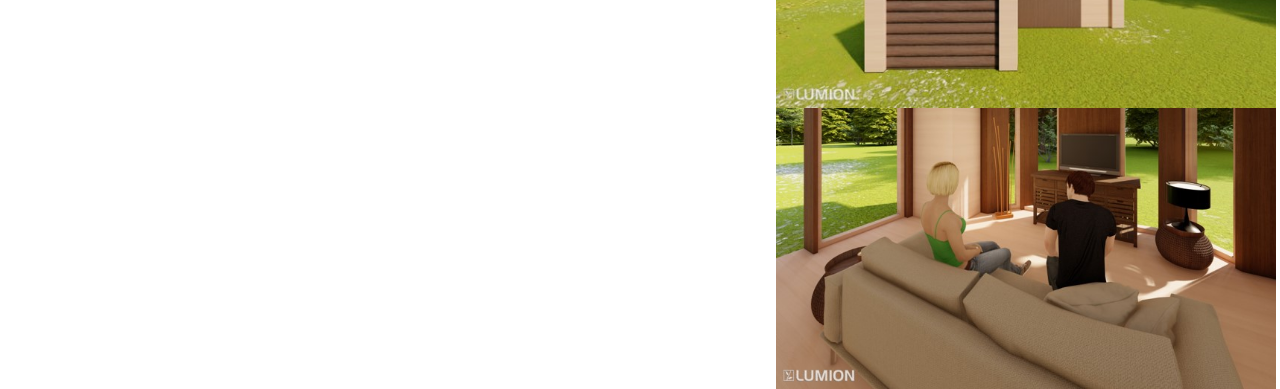
<file: Recreatiewoning 'The Branches'.html>
<!DOCTYPE html>
<html>
    <head>
        <title>Reacreatie woning</title>
        <link rel="stylesheet" href="navigatie.css">

        <link rel="stylesheet" href="project 1.css">
    </head>
   
    <body>
        <div class="Title">
            <h1>Recreatie woning</h1>
            <h2>Gemeente Bergen, Limburg</h2>
            <h3>04-01-2021</h3>
        </div>

        <!-- Dit is de navbar -->
        <div id="navbar">
            <ul>
                <li><a href="Index.html">Home</a></li>
                <li><a href="Projects.html">Engineering projects</a></li>
                <li><a href="Aboutme.html">About me</a></li>
                <li><a href="CV.html">Curriculum Vitae</a></li>
               
            </ul>
        </div>   

        <div id="title">
            <h4>Het project</h4>
        </div>

        <div id="info">
            De gemeente Bergen gelegen in Limburg wou een 'verwaarloosd'historisch landgoed herontwikkelen: Het landgoed Blijenbeek. Dit moest aan de hand van een casus voor dit project, waarbij de opdracht was om een recreatie woning te ontwerpen met de beschikking tot organische groeimogelijkheden aan de hand van een PvE.
        </div>
        
        <div id="uit">
        <h4>Uitgangspunten voor het ontwerp:</h4>
        </div>

        <div id="opsomming1">
            <ul class="opsomming">
            <h5>
                <li>Het bruto vloeroppervlak (BVO) van het ontwerp is max. 70 m2</li>
                <li>Het beschikt over vaste nutsvoorzieningen</li>
            </h5>
            </ul>
        </div>

        <div id="visie">
            <h4>Mijn visie</h4>
        </div>

        <div id="uitleg">
            <h5>Mijn visie op het ontwerp was, omdat het in een bosachtig gebied komt moet het wel een verband vormen samen. Veel gebruik van natuurlijke producten om het af te werken en kleurgebruik die er ook goed past. Het moest ook een vrij kleine foot print hebben, waardoor een soort tiny house een goede manier was om dit op te lossen dat alle voorzieingen er wel in kwamen, maar niet over de maximale afmetingen heen gegaan werd.</h5>
        </div>
        <div id="afbeeldingen" class="afbeeldingen">
            <img class="Doorsnede" src="doorsnede_1.jpg" alt="Doorsnede"/>
            <img class="Voorkant" src="voorkant.png" alt="Voorkant"/>
            <img class="Constructie" src="Constructie.jpg" alt="Constructie"/>
            <img class="Plattegrond_begane_grond" src="P1.png" alt="Plattegrond begane grond"/>
            <img class="Plattegrond_1e" src="P2.png" alt="Plattegrond 1e"/>
            <img class="Render1" src="Render v.jpg" alt="Render voorkant"/>
            <img class="Render2" src="Render a.jpg" alt="Render Achterkant">
            <img class="Render_binnen" src="Render b.jpg" alt="Render binnen">
        </div>
    </body>
</html>
</file>
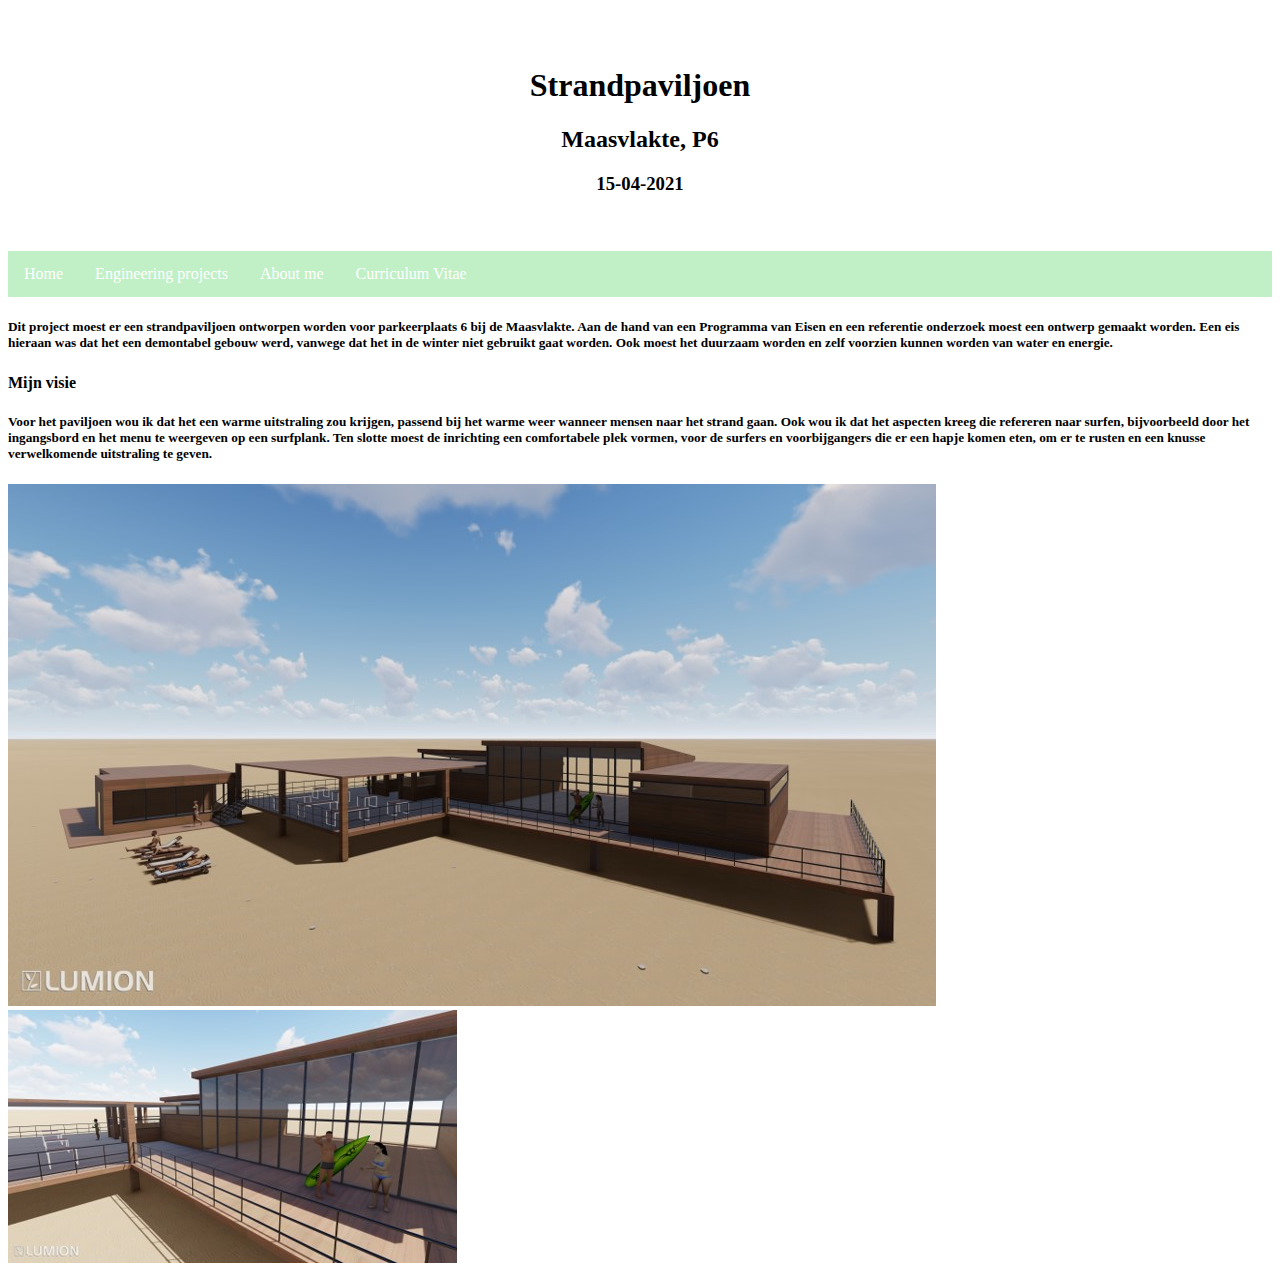
<file: Strandpaviljoen 'De Zeebries'.html>
<!DOCTYPE html>
<head>
    <title>Strandpaviljoen</title>
    <link rel="stylesheet" href="Project 4.css">
    <link rel="stylesheet" href="navigatie.css">
</head>
<body>
    <div class="Title">
        <h1>Strandpaviljoen</h1>
        <h2>Maasvlakte, P6</h2>
        <h3>15-04-2021</h3>
    </div>

    <!-- Dit is de navbar -->
        <div id="navbar">
            <ul>
                <li><a href="Index.html">Home</a></li>
                <li><a href="Projects.html">Engineering projects</a></li>
                <li><a href="Aboutme.html">About me</a></li>
                <li><a href="CV.html">Curriculum Vitae</a></li>
               
            </ul>
        </div>   

<div id="info">
    <h5>Dit project moest er een strandpaviljoen ontworpen worden voor parkeerplaats 6 bij de Maasvlakte. Aan de hand van een Programma van Eisen en een referentie onderzoek moest een ontwerp gemaakt worden. Een eis hieraan was dat het een demontabel  gebouw werd, vanwege dat het in de winter niet gebruikt gaat worden. Ook moest het duurzaam worden en zelf voorzien kunnen worden van water en energie.
    </h5>
</div>

<div id="visie">
    <h4>Mijn visie</h4>
</div>

<div id="uit">
    <h5>Voor het paviljoen wou ik dat het een warme uitstraling zou krijgen, passend bij het warme weer wanneer mensen naar het strand gaan. Ook wou ik dat het aspecten kreeg die refereren naar surfen, bijvoorbeeld door het ingangsbord en het menu te weergeven op een surfplank. Ten slotte moest de inrichting een comfortabele plek vormen, voor de surfers en voorbijgangers die er een hapje komen eten, om er te rusten en een knusse verwelkomende uitstraling te geven.
    </h5>
</div>

<div id="Afbeeldingen">
    <img class="Strandpaviljoen" src="Strandpaviljoen1.jpg" alt="Strandpaviljoen">
    <img class="Render1" src="Srender.jpg" alt="Render paviljoen">
</div>

</body>
</file>
<file: Portfolio.css>
body{
    background-color: rgb(255, 255, 255);
}
.ontwerpen{
    width: 400px;
    height: auto; 
    margin-left: 10vw;
}

.title {
  text-align: center;
  padding: 3%;
}

/* Afbeeldingen projecten */
#Afbeelding_1 {
    /* border: 1px solid green; */
    padding: 8px;  
    box-sizing: border-box;
    width: 500px;
    height: auto;
    /* margin: 5em; */
    grid-column: 2 / 3;
    grid-row: 3 / 4;
}


#Afbeelding_2 {
  /* border: 1px solid green; */
  padding: 8px;  
  box-sizing: border-box;
  width: 500px;
  height: auto;
  /* margin: 5em; */
  grid-column: 2 / 3;
  grid-row: 4 / 5;
}

#Afbeelding_3 {
  /* border: 1px solid green; */
  padding: 8px;  
  box-sizing: border-box;
  width: 500px;
  height: auto;
  /* margin: 5em; */
  grid-column: 2 / 3;
  grid-row: 5 / 6;
}

#Afbeelding_4 {
  /* border: 1px solid green; */
  padding: 8px;  
  box-sizing: border-box;
  width: 500px;
  height: auto;
  /* margin: 5em; */
  grid-column: 2 / 3;
  grid-row: 7 / 8;
}

.projectnaam {
  margin: 5em;
  padding: 0;
}
  
body {
  display: grid;
    grid-template-columns: 20vw 20vw 20vw 20vw 20vw 0vw;
    grid-template-rows: 45vh 20vh 45vh 45vh 45vh 5vh 45vh 45vh auto;
}


#projectnaam_1 {
  grid-column: 4 / 5;
  grid-row: 3 / 4;
}

#projectnaam_2 {
  grid-column: 4/ 5;
  grid-row: 4 / 5;
}

#projectnaam_3 {
  grid-column: 4/ 5;
  grid-row: 5 / 6;
}

#projectnaam_4 {
  grid-column: 4 / 5;
  grid-row: 7 / 8;
}

.title {
  grid-column: 2 / 5;
  grid-row: 1 / 2;
}

#info_1 {
  grid-column: 4 / 5;
  grid-row: 3 / 4;
  margin-top: 50px;

}

#info_titel {
  grid-column: 2 / 3;
  grid-row: 3 / 4;
}

#text_1 {
  grid-column: 2 / 4;
  grid-row: 3 / 4;
  margin-top: 50px;
}

#info_2 {
  grid-column: 4 / 5;
  grid-row: 4 / 5;
  margin-top: 50px;
}

#info_3 {
  grid-column: 4 / 5;
  grid-row: 5 / 6;
  margin-top: 50px;
}

#info_4 {
  grid-column: 4 / 5;
  grid-row: 7 / 8;
  margin-top: 50px;
}

#leer {
  grid-column: 2 / 4;
  grid-row: 3;
  margin-top: 140px;
  margin: center;
}

/* Opleidingen */
#opleidingen {
  grid-column: 2 / 4;
  grid-row: 4 / 5; 
}

#opleiding1 {
  grid-column: 2 / 4;
  grid-row: 4 / 5;
  margin-top: 40px;
}

#havo {
  grid-column: 2 / 4;
  grid-row: 4 / 5;
  margin-top: 70px;
  margin-left: 45px;
}
#vakken {
  grid-column: 2 / 4;
  grid-row: 4 / 5;
  margin-top: 95px;
  margin-left: 45px;
}

#geslaagd {
  grid-column: 2 / 4;
  grid-row: 4 / 5;
  margin-top: 115px;
  margin-left: 45px;
}

#opleiding2 {
  grid-column: 2 / 4;
  grid-row: 4 / 5;
  margin-top: 150px;
}

#opleiding {
  grid-column: 2 / 4;
  grid-row: 4 / 5;
  margin-top: 180px;
  margin-left: 45px;
}

#profiel {
  grid-column: 2 / 4;
  grid-row: 4 / 5;
  margin-top: 205px;
  margin-left: 45px;
}

#p {
  grid-column: 2 / 4;
  grid-row: 4 / 5;
  margin-top: 220px;
  margin-left: 45px;
}

#projecten {
  grid-column: 2 / 4;
  grid-row: 6 / 7;
}

#text_2 {
  grid-column: 2 / 3;
  grid-row: 6  / 7;
  margin-top: 50px;
}

#Cuvi {
  grid-column: 3 / 5;
  grid-row: 6 / 7;
  margin-left: 70px;
}

#samenwerken {
  grid-column: 3 / 4;
  grid-row: 6 / 7;
  margin-top: 50px;
  margin-left: 70px;
}

#titelc {
  grid-column: 3 / 5;
  grid-row: 6 / 7;
  margin-left: 400px;
}

#contact_opnemen {
  grid-column: 4 / 5;
  grid-row: 6 / 7;
  margin-top: 50px;
  margin-left: 70px;
}

#contact {
  grid-column: 4 / 5;
  grid-row: 6 / 7;
  width: 100px;
  height: auto;
  margin-top: 120px;
  margin-left: 120px;
}

#interesse {
  grid-column: 4 / 6;
  grid-row: 6 / 7;
  margin-top: 50px;
  margin-left: 95px;

}

#tel {
  grid-column: 4 / 5;
  grid-row: 6 / 7;
  margin-top: 70px;
  margin-left: 95px;
}

#mail {
  grid-column: 4 / 5;
  grid-row: 6 / 7;
  margin-top: 90px;
  margin-left: 95px;
}

#Cv {
  grid-column: 3 / 4;
  grid-row: 6 / 7;
  width: 110px;
  height: auto;
  margin-top: 120px;
  margin-left: 120px;
}

#hoe {
  grid-column: 2 / 4;
  grid-row: 3 / 4;
}


#opsomming_titel {
  grid-column: 2 / 4;
  grid-row: 4 / 5;
}

#opsomming {
  grid-column: 2 / 4;
  grid-row: 4 / 5;
  margin-top: 25px;
}

#hobbies_titel {
  grid-column: 2 / 4;
  grid-row: 4 / 5;
  margin-top: 100px;
}

#hobbies {
  grid-column: 2 / 4;
  grid-row: 4 / 5;
  margin-top: 150px;
}

#hobbies_2 {
  grid-column: 2 / 4;
  grid-row: 4 / 5;
  margin-top: 230px;
}

#visie {
  grid-column: 2 / 4;
  grid-row: 5 / 6;
}

#cv_info {
  grid-column: 4 / 6;
  grid-row: 3 / 4;
}

#cv_afb {
  grid-column: 1 / 3;
  grid-row: 3 / 4;
  margin-left: 60px;
}

.cv {
  width: 700px;
  height: auto;
}

#scala {
  grid-column: 2 / 4;
  grid-row: 4 / 5;
  width: 200px;
  height: auto;
  margin-left: 400px;
}

#HR {
  grid-column: 2 / 4;
  grid-row: 4 / 5;
  width: 60px;
  height: auto;
  margin-left: 400px;
  margin-top: 180px;
}

#keuzevak_titel {
  grid-column: 2 / 4;
  grid-row: 5 / 6;
}

#keuzevakken {
  grid-column: 2 / 4;
  grid-row: 5 / 6;
  margin-top: 40px;
}

.balk {
  /* background-color: aquamarine; */
  border-top: solid rgb(123, 177, 123);
  
}

#visie_tekst {
  grid-column: 2 / 4;
  grid-row: 5 / 6;
  margin-top: 50px;
}

#button {
  grid-column: 2 / 4;
  grid-row: 3;
  margin-top: 200px;
  /* text-decoration: rgb(123, 181, 117);
  text-decoration-color: rgb(123, 181, 117); */
  color: rgb(123, 177, 123);
}

#uitreiking {
  grid-column: 4 / 5;
  grid-row: 3 / 4;
  margin-left: 100px;
  margin-top: 50px;
  height: 10px;
}

#projects {
  grid-column: 2 / 4;
  grid-row: 6 / 7;
  width: 100px;
  height: auto;
  margin-top: 120px;
  margin-left: 80px;  
}

#zelf {
  grid-column: 5 / 6;
  grid-row: 1 / 2;
  width: 210px;
  height: auto;
  margin-left: 20px;
}

#kunst_titel {
  grid-column: 2 / 4;
  grid-row: 5 / 6;
  margin-top: 200px;
}

#boek {
 grid-column: 2 / 4;
 grid-row: 6 / 7;
 width: 200px;
 height: auto;
}

#zelfportret {
  grid-column: 2 / 4;
 grid-row: 6 / 7;
 width: 262px;
 height: auto;
 margin-left: 250px;
}
</file>
<file: navigatie.css>
/* Menu */
#navbar ul {
    list-style-type: none;
    margin: 0;
    padding: 0;
    overflow: hidden;
    background-color: rgb(193, 239, 198);
  }
  
#navbar li {
    float: left;
  }
  
#navbar li a {
    display: block;
    color: white;
    text-align: center;
    padding: 14px 16px;
    text-decoration: none;
  }
  
#navbar li a:hover {
    background-color: rgb(141, 202, 150);
  }

#navbar {
  grid-row: 2 / 3;
  grid-column: 1 / 7;
}
</file>
<file: Project 3.css>
/* Titel */
.Title {
    background-color: rgb(255, 255, 255);
    text-align: center;
    padding: 3%;
  }

/* menu */
.Menu_bar {
    list-style-type: none;
    margin: 0;
    padding: 0;
    overflow: hidden;
    background-color: rgb(193, 239, 198);
    /* Dit zorgt ervoor dat de elementen in het midden staan
    flexboxfroggy
    */
    display: flex;
    justify-content: space-evenly;
  }
  
  li .bar {
    float: left;
  }
  
  li a .bar {
    display: block;
    color: white;
    text-align: center;
    padding: 14px 16px;
    text-decoration: none;
  }
  
  li a:hover .bar {
    background-color: rgb(141, 202, 150);
  }

  .Afbeeldingen {
    width: 500px;
    height: auto;
  }

  .Schets {
    opacity: 1;
    display: block;
    width: 100%;
    height: auto;
    transition: .5s ease;
    backface-visibility: hidden;
  }

  .Massa {
    opacity: 1;
    display: block;
    width: 100%;
    height: auto;
    transition: .5s ease;
    backface-visibility: hidden;
  }

  .Uiteindelijk_ontwerp {
    opacity: 1;
    display: block;
    width: 100%;
    height: auto;
    transition: .5s ease;
    backface-visibility: hidden;
  }

  .Detail1 {
    opacity: 1;
    display: block;
    width: 100%;
    height: auto;
    transition: .5s ease;
    backface-visibility: hidden;
  }

  .Detail2 {
    opacity: 1;
    display: block;
    width: 100%;
    height: auto;
    transition: .5s ease;
    backface-visibility: hidden;
  }

  .Detail3 {
    opacity: 1;
    display: block;
    width: 100%;
    height: auto;
    transition: .5s ease;
    backface-visibility: hidden;
  }

  body {
    display: grid;
      grid-template-columns: 20vw 20vw 20vw 20vw 20vw 0vw;
      grid-template-rows: 45vh 20vh 45vh 45vh 45vh 5vh 45vh 45vh auto;
  }

  .Title {
    grid-column: 2 / 5;
    grid-row: 1 / 2;
  }

  #title {
    grid-column: 2 / 4;
    grid-row: 3 / 4;
  }

  #info {
    grid-column: 2 / 4;
    grid-row: 3 / 4;
    margin-top: 50px;
  }

  #uit {
    grid-column: 2 / 4;
    grid-row: 3 / 4;
    margin-top: 180px;
  }

  #opsomming1 {
    grid-column: 2 / 4;
    grid-row: 3 / 4;
    margin-top: 200px;
  }

  #visie {
    grid-column: 2 / 4;
    grid-row: 3 / 4;
    margin-top: 300px;
  }

  #uitleg {
    grid-column: 2 / 4;
    grid-row: 3 / 4;
    margin-top: 350px;
  }

  #afbeeldingen {
    grid-column: 4 / 5;
    grid-row: 3 / 7;
    margin-left: 100px;
  }
</file>
<file: project 1.css>
/* Titel */
.Title {
    text-align: center;
    padding: 3%;
  }




/* menu */
.Menu_bar {
    list-style-type: none;
    margin: 0;
    padding: 0;
    overflow: hidden;
    background-color: rgb(193, 239, 198);
  }
  
  li .Menu_bar{
    float: left;
  }
  
  li a .Menu_bar {
    display: block;
    color: white;
    text-align: center;
    padding: 14px 16px;
    text-decoration: none;
  }
  
  li a:hover .Menu_bar {
    background-color: rgb(141, 202, 150);
  }

  .afbeeldingen {
    width: 500px;
    height: auto;
  }

  .Doorsnede {
    opacity: 1;
    display: block;
    width: 100%;
    height: auto;
    transition: .5s ease;
    backface-visibility: hidden;
  }

  .Voorkant {
    opacity: 1;
    display: block;
    width: 100%;
    height: auto;
    transition: .5s ease;
    backface-visibility: hidden;
  }

  .Constructie {
    opacity: 1;
    display: block;
    width: 100%;
    height: auto;
    transition: .5s ease;
    backface-visibility: hidden;
  }

  .Plattegrond_begane_grond{
    opacity: 1;
    display: block;
    width: 100%;
    height: auto;
    transition: .5s ease;
    backface-visibility: hidden;
  }

  .Plattegrond_1e {
    opacity: 1;
    display: block;
    width: 100%;
    height: auto;
    transition: .5s ease;
    backface-visibility: hidden;
  }

  .Render1 {
    opacity: 1;
    display: block;
    width: 100%;
    height: auto;
    transition: .5s ease;
    backface-visibility: hidden;
  }

  .Render2 {
    opacity: 1;
    display: block;
    width: 100%;
    height: auto;
    transition: .5s ease;
    backface-visibility: hidden;
  }

  .Render_binnen {
    opacity: 1;
    display: block;
    width: 100%;
    height: auto;
    transition: .5s ease;
    backface-visibility: hidden;
  }

  body {
    display: grid;
      grid-template-columns: 20vw 20vw 20vw 20vw 20vw 0vw;
      grid-template-rows: 45vh 20vh 45vh 45vh 45vh 5vh 45vh 45vh auto;
  }

  .Title {
    grid-column: 2 / 5;
    grid-row: 1 / 2;
  }

  #title {
    grid-column: 2 / 4;
    grid-row: 3 / 4;
  }

  #info {
    grid-column: 2 / 4;
    grid-row: 3 / 4;
    margin-top: 50px;
  }

  #uit {
    grid-column: 2 / 4;
    grid-row: 3 / 4;
    margin-top: 150px;
  }

  #opsomming1 {
    grid-column: 2 / 4;
    grid-row: 3 / 4;
    margin-top: 200px;
  }

  #visie {
    grid-column: 2 / 4;
    grid-row: 3 / 4;
    margin-top: 300px;
  }

  #uitleg {
    grid-column: 2 / 4;
    grid-row: 3 / 4;
    margin-top: 350px;
  }

  #afbeeldingen {
    grid-column: 4 / 5;
    grid-row: 3 / 7;

  }
</file>
<file: Project 4.css>
/* Titel */
.Title {
    text-align: center;
    padding: 3%;
  }

/* menu */
.Menu_bar {
    list-style-type: none;
    margin: 0;
    padding: 0;
    overflow: hidden;
    background-color: rgb(193, 239, 198);
  }
  
  li .Menu_bar{
    float: left;
  }
  
  li a .Menu_bar {
    display: block;
    color: white;
    text-align: center;
    padding: 14px 16px;
    text-decoration: none;
  }
  
  li a:hover .Menu_bar {
    background-color: rgb(141, 202, 150);
  }

  .Afbeeldingen {
    width: 500px;
    height: auto;
  }

  .Hotel {
    opacity: 1;
    display: block;
    width: 100%;
    height: auto;
    transition: .5s ease;
    backface-visibility: hidden;
  }
</file>
